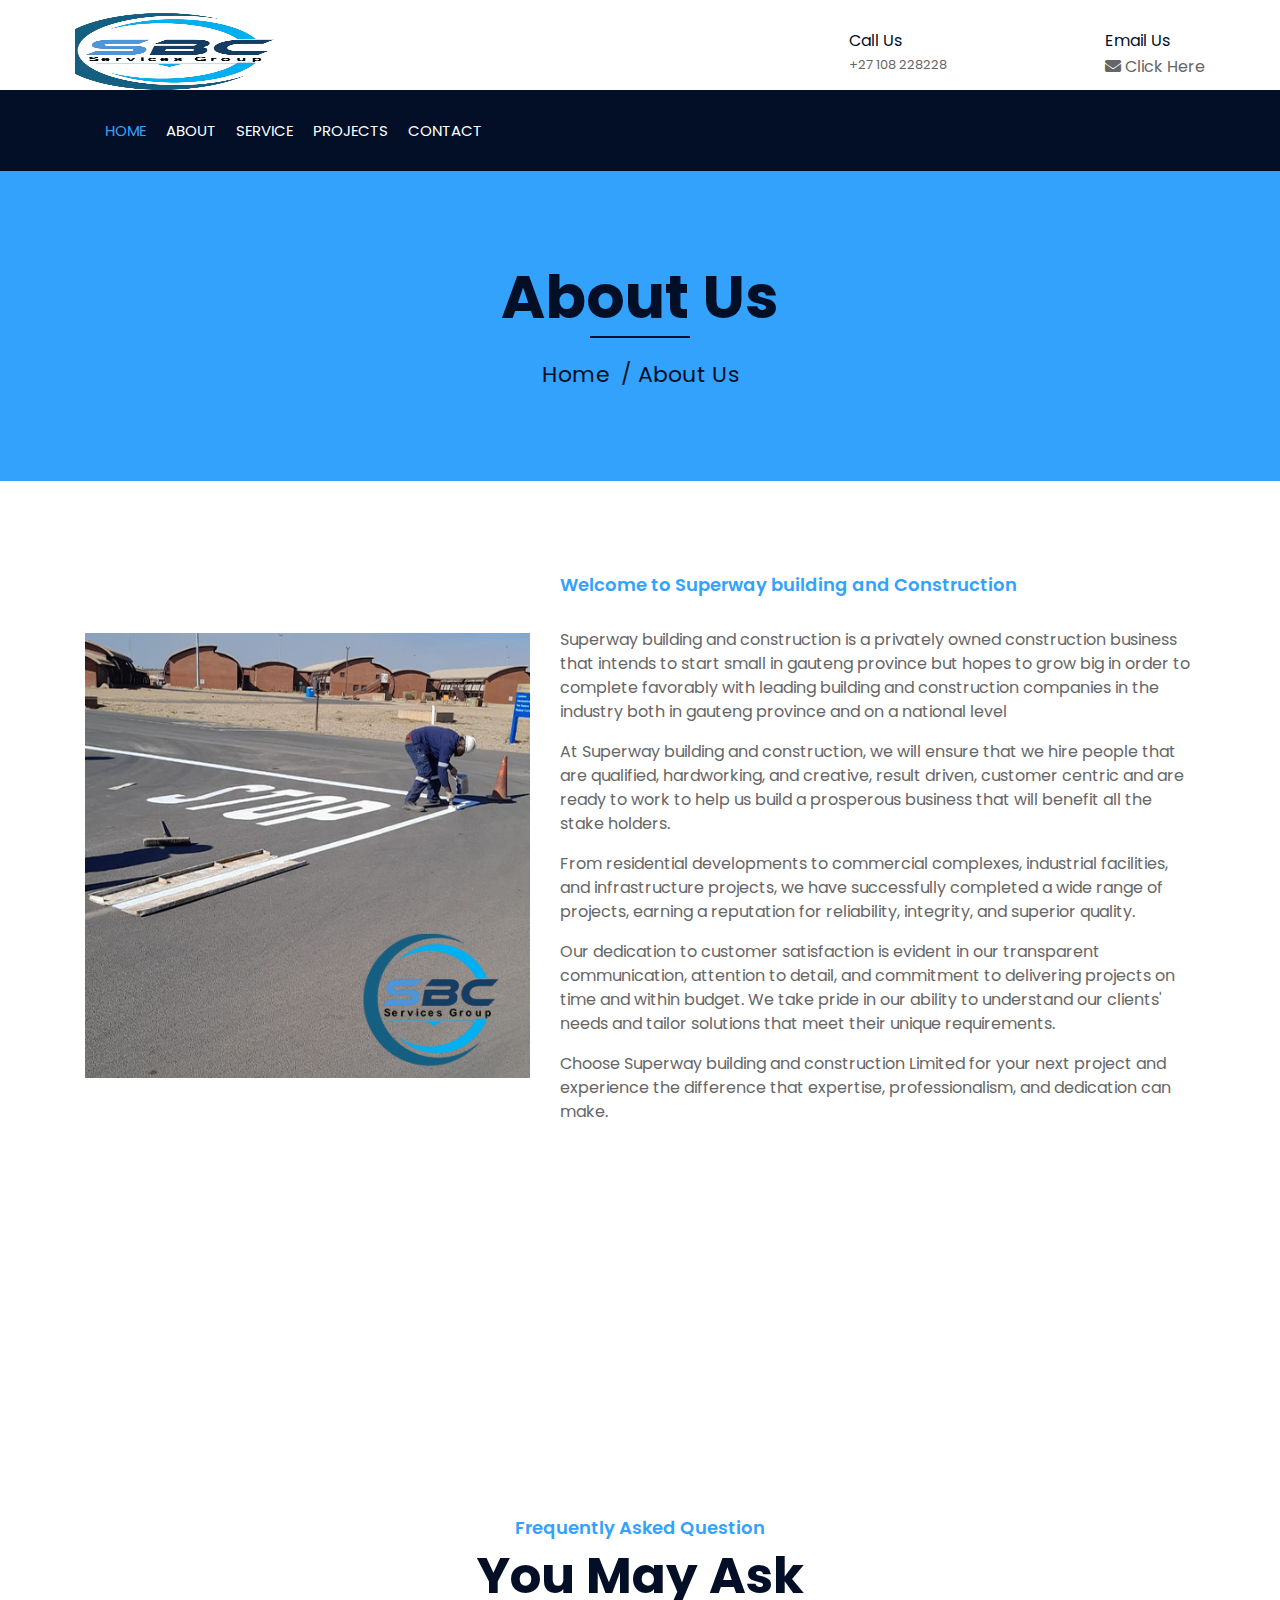
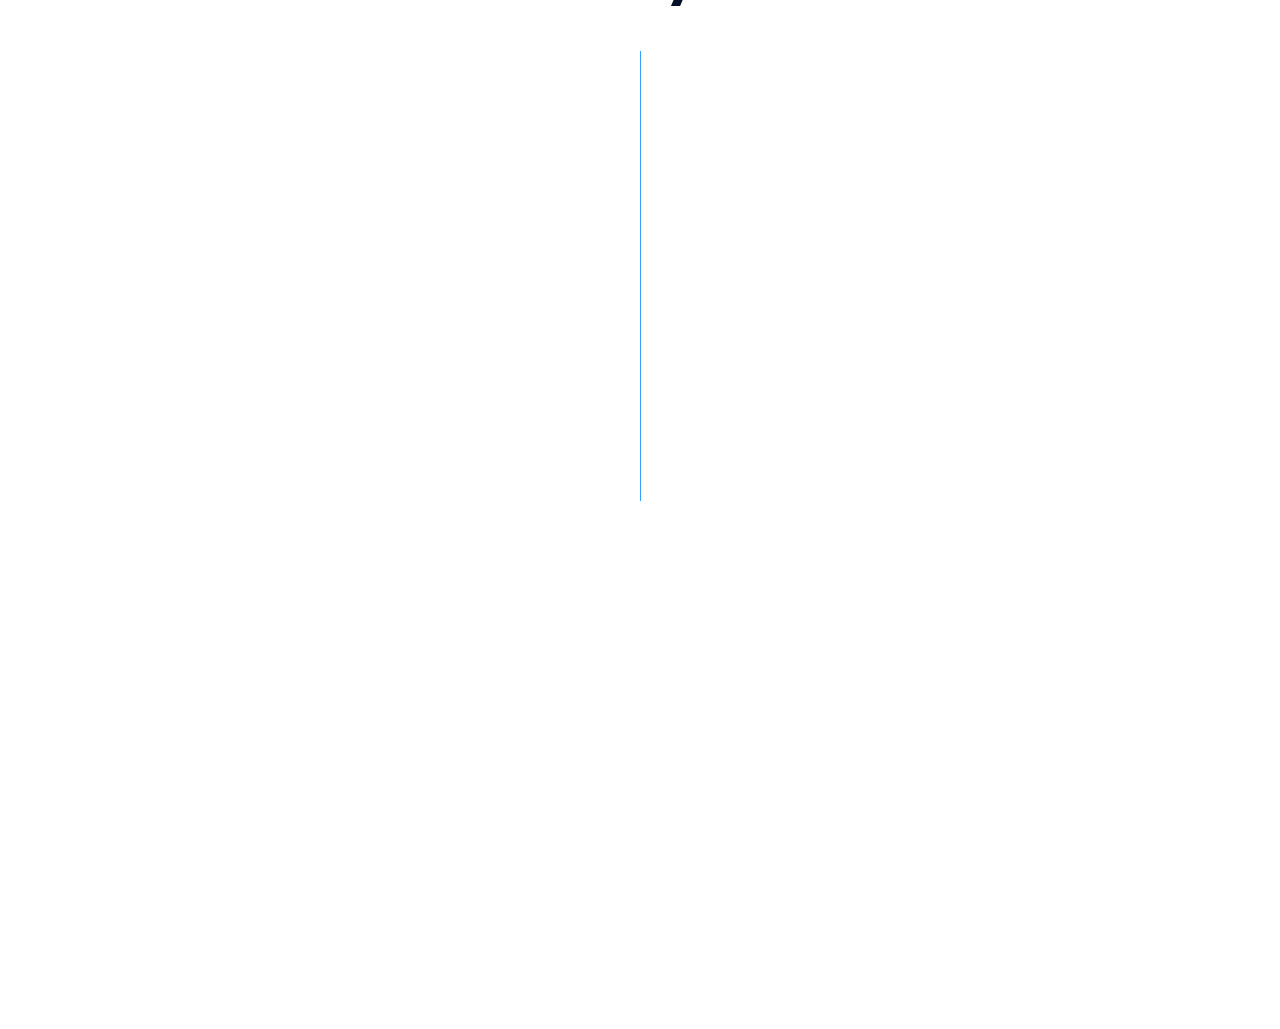
<file: about.html>
<!DOCTYPE html>
<html lang="en">
    <head>
        <meta charset="utf-8">
        <title>SBC Service Group</title>
        <link rel = "icon" href = "img/android-chrome-512x512.png" type = "image/x-icon">

        <!-- Favicon -->
        <link href="img/favicon.ico" rel="icon">

        <!-- Google Font -->
        <link href="https://fonts.googleapis.com/css2?family=Poppins:wght@100;200;300;400;500;600;700;800;900&display=swap" rel="stylesheet">

        <!-- CSS Libraries -->
        <link href="https://stackpath.bootstrapcdn.com/bootstrap/4.4.1/css/bootstrap.min.css" rel="stylesheet">
        <link href="https://cdnjs.cloudflare.com/ajax/libs/font-awesome/5.10.0/css/all.min.css" rel="stylesheet">
        <link href="lib/flaticon/font/flaticon.css" rel="stylesheet"> 
        <link href="lib/animate/animate.min.css" rel="stylesheet">
        <link href="lib/owlcarousel/assets/owl.carousel.min.css" rel="stylesheet">
        <link href="lib/lightbox/css/lightbox.min.css" rel="stylesheet">
        <link href="lib/slick/slick.css" rel="stylesheet">
        <link href="lib/slick/slick-theme.css" rel="stylesheet">
        <link rel="stylesheet" href="https://cdnjs.cloudflare.com/ajax/libs/font-awesome/5.15.4/css/all.min.css">


        <!-- Template Stylesheet -->
        <link href="css/style.css" rel="stylesheet">
    </head>

    <body>
        <div class="wrapper">
            <!-- Top Bar Start -->
            <div class="top-bar">
                <div class="container-fluid">
                    <div class="row align-items-center">
                        <div class="col-lg-4 col-md-12">
                            <div class="logo">
                                <a href="index.html">
                                    <img src="img/logo.png" alt="Logo" style="width: 200px; height: auto; margin: 10px; transform: scale(1.4);" >
                                </a>
                            </div>
                        </div>
                        <div class="col-lg-8 col-md-7 d-none d-lg-block">
                            <div class="row">
                                <div class="col-4">
                                    <div class="top-bar-item">

                                    </div>
                                </div>
                                <div class="col-4">
                                    <div class="top-bar-item">
                                        <div class="top-bar-text">
                                            <h3>Call Us</h3>
                                              <p><a href="tel:+27108228228">+27 108 228228</a></p>
                                        </div>
                                    </div>
                                </div>
                                <div class="col-4">
                                    <div class="top-bar-item">
                       
                                        <div class="top-bar-text">
                                            <h3>Email Us</h3>
                                                <a href="mailto:donaldmaakana88@gmail.com" target="_blank">
                                                <i class="fas fa-envelope"></i> Click Here</a>

                                         </div>
                                    </div>
                                </div>
                            </div>
                        </div>
                    </div>
                </div>
            </div>
            <!-- Top Bar End -->


             <!-- Nav Bar Start -->
             <div class="nav-bar">
                <div class="container-fluid">
                    <nav class="navbar navbar-expand-lg bg-dark navbar-dark">
                        <a href="#" class="navbar-brand">MENU</a>
                        <button type="button" class="navbar-toggler" data-toggle="collapse" data-target="#navbarCollapse">
                            <span class="navbar-toggler-icon"></span>
                        </button>

                        <div class="collapse navbar-collapse justify-content-between" id="navbarCollapse">
                            <div class="navbar-nav mr-auto">
                                <a href="index.html" class="nav-item nav-link active">Home</a>
                                <a href="about.html" class="nav-item nav-link">About</a>
                                <a href="service.html" class="nav-item nav-link">Service</a>
                                <a href="portfolio.html" class="nav-item nav-link">Projects</a>
                                <a href="contact.html" class="nav-item nav-link">Contact</a>
                            </div>
                        </div>
                    </nav>
                </div>
            </div>
            <!-- Nav Bar End -->
            
            
            <!-- Page Header Start -->
            <div class="page-header">
                <div class="container">
                    <div class="row">
                        <div class="col-12">
                            <h2>About Us</h2>
                        </div>
                        <div class="col-12">
                            <a href="">Home</a>
                            <a href="">About Us</a>
                        </div>
                    </div>
                </div>
            </div>
            <!-- Page Header End -->

            <!-- About Start -->
            <div class="about wow fadeInUp" data-wow-delay="0.1s">
                <div class="container">
                    <div class="row align-items-center">
                        <div class="col-lg-5 col-md-6">
                            <div class="about-img">
                                <img src="img/image 5.png" alt="Image">
                            </div>
                        </div>
                        <div class="col-lg-7 col-md-6">
                            <div class="section-header text-left">
                                <p>Welcome to Superway building and Construction</p>

                            </div>
                            <div class="about-text">   
                                <p>Superway building and construction is a privately owned construction business that  intends to start small in gauteng province but hopes to grow big in order to complete favorably with leading building and construction companies in the industry both in gauteng province and on a national level</p>
                      <p>At Superway building and construction, we will ensure that we hire people that are qualified, hardworking, and creative, result driven, customer centric and are ready to work to help us build a prosperous business that will benefit all the stake holders.</p>
                     <p>From residential developments to commercial complexes, industrial facilities, and infrastructure projects, we have successfully completed a wide range of projects, earning a reputation for reliability, integrity, and superior quality.</p>
                      <p>Our dedication to customer satisfaction is evident in our transparent communication, attention to detail, and commitment to delivering projects on time and within budget. We take pride in our ability to understand our clients' needs and tailor solutions that meet their unique requirements.</p>
                             <p>Choose Superway building and construction Limited for your next project and experience the difference that expertise, professionalism, and dedication can make.</p>
  
                            </div>
                        </div>
                    </div>
                </div>
            </div>
            <!-- About End -->
            
            
             <!-- Fact Start -->
             <div class="fact">
                <div class="container-fluid">
                    <div class="row counters">
                        <div class="col-md-6 fact-left wow slideInLeft">
                            <div class="row">
                                <div class="col-6">
                                    <div class="fact-icon">
                                        <i class="flaticon-worker"></i>
                                    </div>
                                    <div class="fact-text">
                                        <h2 data-toggle="counter-up">109</h2>
                                        <p>Expert Workers</p>
                                    </div>
                                </div>
                                <div class="col-6">
                                    <div class="fact-icon">
                                        <i class="flaticon-building"></i>
                                    </div>
                                    <div class="fact-text">
                                        <h2 data-toggle="counter-up">485</h2>
                                        <p>Happy Clients</p>
                                    </div>
                                </div>
                            </div>
                        </div>
                        <div class="col-md-6 fact-right wow slideInRight">
                            <div class="row">
                                <div class="col-6">
                                    <div class="fact-icon">
                                        <i class="flaticon-address"></i>
                                    </div>
                                    <div class="fact-text">
                                        <h2 data-toggle="counter-up">189</h2>
                                        <p>Completed Projects</p>
                                    </div>
                                </div>
                                <div class="col-6">
                                    <div class="fact-icon">
                                        <i class="flaticon-crane"></i>
                                    </div>
                                    <div class="fact-text">
                                        <h2 data-toggle="counter-up">20</h2>
                                        <p>Running Projects</p>
                                    </div>
                                </div>
                            </div>
                        </div>
                    </div>
                </div>
            </div>
            <!-- Fact End -->

            
             <!-- FAQs Start -->
             <div class="faqs">
                <div class="container">
                    <div class="section-header text-center">
                        <p>Frequently Asked Question</p>
                        <h2>You May Ask</h2>
                    </div>
                    <div class="row">
                        <div class="col-md-6">
                            <div id="accordion-1">
                                <div class="card wow fadeInLeft" data-wow-delay="0.1s">
                                    <div class="card-header">
                                        <a class="card-link collapsed" data-toggle="collapse" href="#collapseOne">
                                            What services does Flomatexs Construction Limited offer?
                                        </a>
                                    </div>
                                    <div id="collapseOne" class="collapse" data-parent="#accordion-1">
                                        <div class="card-body">
                                            Flomatexs Construction Limited offers a comprehensive range of construction services including:
                                             Building Construction
                                             House Renovation
                                             Interior Design
                                             Architecture Design
                                             Fixing & Support
                                             Painting
                                        </div>
                                    </div>
                                </div>
                                <div class="card wow fadeInLeft" data-wow-delay="0.2s">
                                    <div class="card-header">
                                        <a class="card-link collapsed" data-toggle="collapse" href="#collapseTwo">
                                            How can I request a quote for my construction project?
                                        </a>
                                    </div>
                                    <div id="collapseTwo" class="collapse" data-parent="#accordion-1">
                                        <div class="card-body">
                                            Look for a "Contact" or "Get a Quote" page/link.
                                        </div>
                                    </div>
                                </div>
                                <div class="card wow fadeInLeft" data-wow-delay="0.3s">
                                    <div class="card-header">
                                        <a class="card-link collapsed" data-toggle="collapse" href="#collapseThree">
                                            Does Flomatexs Construction Limited handle both small and large-scale projects?
                                        </a>
                                    </div>
                                    <div id="collapseThree" class="collapse" data-parent="#accordion-1">
                                        <div class="card-body">
                                            Yes, Flomatexs Construction Limited handles both small and large-scale projects. Whether you need assistance with a small renovation or a large-scale construction project, Flomatexs Construction Limited has the expertise, resources, and capabilities to meet your needs. Their experienced team can tailor their services to accommodate projects of various sizes and complexities, ensuring quality results regardless of the scale.
                                        </div>
                                    </div>
                                </div>
                                <div class="card wow fadeInLeft" data-wow-delay="0.4s">
                                    <div class="card-header">
                                        <a class="card-link collapsed" data-toggle="collapse" href="#collapseFour">
                                            What sets Flomatexs Construction Limited apart from other construction companies?
                                        </a>
                                    </div>
                                    <div id="collapseFour" class="collapse" data-parent="#accordion-1">
                                        <div class="card-body">
                                            Expertise and Experience: With over [number] years of experience in the construction industry, Flomatexs Construction Limited brings a wealth of knowledge and expertise to every project.

                                            Quality Craftsmanship: Flomatexs Construction Limited is committed to delivering superior quality craftsmanship in every aspect of their work, ensuring durable and aesthetically pleasing results.
                                            
                                            Customer Satisfaction: The company prioritizes customer satisfaction and strives to exceed client expectations through transparent communication, attention to detail, and personalized service.  
                                        </div>
                                    </div>
                                </div>
                                <div class="card wow fadeInLeft" data-wow-delay="0.5s">
                                    <div class="card-header">
                                        <a class="card-link collapsed" data-toggle="collapse" href="#collapseFive">
                                            Is Flomatexs Construction Limited licensed and insured?
                                        </a>
                                    </div>
                                    <div id="collapseFive" class="collapse" data-parent="#accordion-1">
                                        <div class="card-body">
                                            Yes, Flomatexs Construction Limited is licensed and insured. As a reputable construction company, they adhere to all legal and regulatory requirements in the jurisdictions where they operate. Their licensing ensures that they have met the necessary qualifications and standards to carry out construction work, while their insurance provides protection for both the company and its clients in the event of accidents, damages, or liabilities during the course of a project. This licensing and insurance give clients peace of mind knowing that they are working with a professional and reputable construction company.
                                        </div>
                                    </div>
                                </div>
                            </div>
                        </div>
                        <div class="col-md-6">
                            <div id="accordion-2">
                                <div class="card wow fadeInRight" data-wow-delay="0.1s">
                                    <div class="card-header">
                                        <a class="card-link collapsed" data-toggle="collapse" href="#collapseSix">
                                            How long does a typical construction project take to complete?
                                        </a>
                                    </div>
                                    <div id="collapseSix" class="collapse" data-parent="#accordion-2">
                                        <div class="card-body">
                                            The duration of a typical construction project can vary significantly depending on various factors, including the size, complexity, scope, and specific requirements of the project. Additionally, external factors such as weather conditions, material availability, and regulatory approvals can also impact the timeline.

That being said, a small-scale construction project such as a house renovation or interior remodeling may take anywhere from a few weeks to a few months to complete. On the other hand, large-scale projects such as building construction or infrastructure development can take several months to several years to finish, depending on the scale and complexity of the project.
                                        </div>
                                    </div>
                                </div>
                                <div class="card wow fadeInRight" data-wow-delay="0.2s">
                                    <div class="card-header">
                                        <a class="card-link collapsed" data-toggle="collapse" href="#collapseSeven">
                                            Does Flomatexs Construction Limited provide warranty or guarantee on its work?
                                        </a>
                                    </div>
                                    <div id="collapseSeven" class="collapse" data-parent="#accordion-2">
                                        <div class="card-body">
                                          
Yes, Flomatexs Construction Limited typically provides a warranty or guarantee on its work to ensure customer satisfaction and confidence in the quality of their services. The specifics of the warranty or guarantee may vary depending on the type of project and the terms agreed upon between the company and the client.  
                                        </div>
                                    </div>
                                </div>
                                <div class="card wow fadeInRight" data-wow-delay="0.3s">
                                    <div class="card-header">
                                        <a class="card-link collapsed" data-toggle="collapse" href="#collapseEight">
                                            Does Flomatexs Construction Limited provide warranty ?
                                        </a>
                                    </div>
                                    <div id="collapseEight" class="collapse" data-parent="#accordion-2">
                                        <div class="card-body">
                                            Yes, Flomatexs Construction Limited typically provides warranties on its work to ensure customer satisfaction and quality assurance. The specific details of the warranty, including duration and coverage, may vary depending on the type of project and the terms agreed upon between the company and the client.
                                        </div>
                                    </div>
                            </div>
                                <div class="card wow fadeInRight" data-wow-delay="0.5s">
                                    <div class="card-header">
                                        <a class="card-link collapsed" data-toggle="collapse" href="#collapseTen">
                                            What does Flomatexs Construction Limited  projects cost  ?
                                        </a>
                                    </div>
                                    <div id="collapseTen" class="collapse" data-parent="#accordion-2">
                                        <div class="card-body">
                                            The cost of projects undertaken by Flomatexs Construction Limited can vary widely depending on several factors, including the type of project, its size and complexity, materials used, labor costs, location, and any additional services required. Each project is unique, and therefore, the cost is determined based on the specific requirements and scope of work agreed upon between the company and the client. 
                                        </div>
                                    </div>
                                </div>
                            </div>
                        </div>
                    </div>
                </div>
            </div>
            <!-- FAQs End -->

        
            <!-- Footer Start -->
            <div class="footer wow fadeIn" data-wow-delay="0.3s">
                <div class="container">
                    <div class="row">
                        <div class="col-md-6 col-lg-3">
                            <div class="footer-contact">
                                <h2>Office Contact</h2>
                                <p><i class="fa fa-map-marker-alt"></i>44 hoof rd, Clayville, Olifantsfontein, 1666</p>
                                <p><i class="fa fa-phone-alt"></i>+27 108 228228</p>
                                <p><i class="fa fa-envelope"></i>donaldmaakana88@gmail.com</p>
                            </div>
                        </div>
                        <div class="col-md-6 col-lg-3">
                            <div class="footer-link">
                                <h2>Services Areas</h2>
                                <a href="">Building Construction</a>
                                <a href="">House Renovation</a>
                                <a href="">Architecture Design</a>
                                <a href="">Interior Design</a>
                                <a href="">Painting</a>
                            </div>
                        </div>
                        <div class="col-md-6 col-lg-3">
                            <div class="footer-link">
                                <h2>Useful Pages</h2>
                                <a href="">About Us</a>
                                <a href="">Contact Us</a>
                                <a href="">Our Team</a>
                                <a href="">Projects</a>
                            </div>
                        </div>
                    </div>
                </div>
            
                <div class="container copyright">
                    <div class="row">
                        <div class="col-md-6">
                            <p>&copy; <a href="">Superway building and construction</a>, All Right Reserved.</p>
                        </div>
						
						
                        <div class="col-md-6">
                            <p>Designed By <a href="http://dennisnziokidnx.com/">Tony Dev</a></p>
                        </div>
                    </div>
                </div>
            </div>
            <!-- Footer End -->

            <a href="#" class="back-to-top"><i class="fa fa-chevron-up"></i></a>
        </div>

        <!-- JavaScript Libraries -->
        <script src="https://code.jquery.com/jquery-3.4.1.min.js"></script>
        <script src="https://stackpath.bootstrapcdn.com/bootstrap/4.4.1/js/bootstrap.bundle.min.js"></script>
        <script src="lib/easing/easing.min.js"></script>
        <script src="lib/wow/wow.min.js"></script>
        <script src="lib/owlcarousel/owl.carousel.min.js"></script>
        <script src="lib/isotope/isotope.pkgd.min.js"></script>
        <script src="lib/lightbox/js/lightbox.min.js"></script>
        <script src="lib/waypoints/waypoints.min.js"></script>
        <script src="lib/counterup/counterup.min.js"></script>
        <script src="lib/slick/slick.min.js"></script>

        <!-- Template Javascript -->
        <script src="js/main.js"></script>
    </body>
</html>
</file>
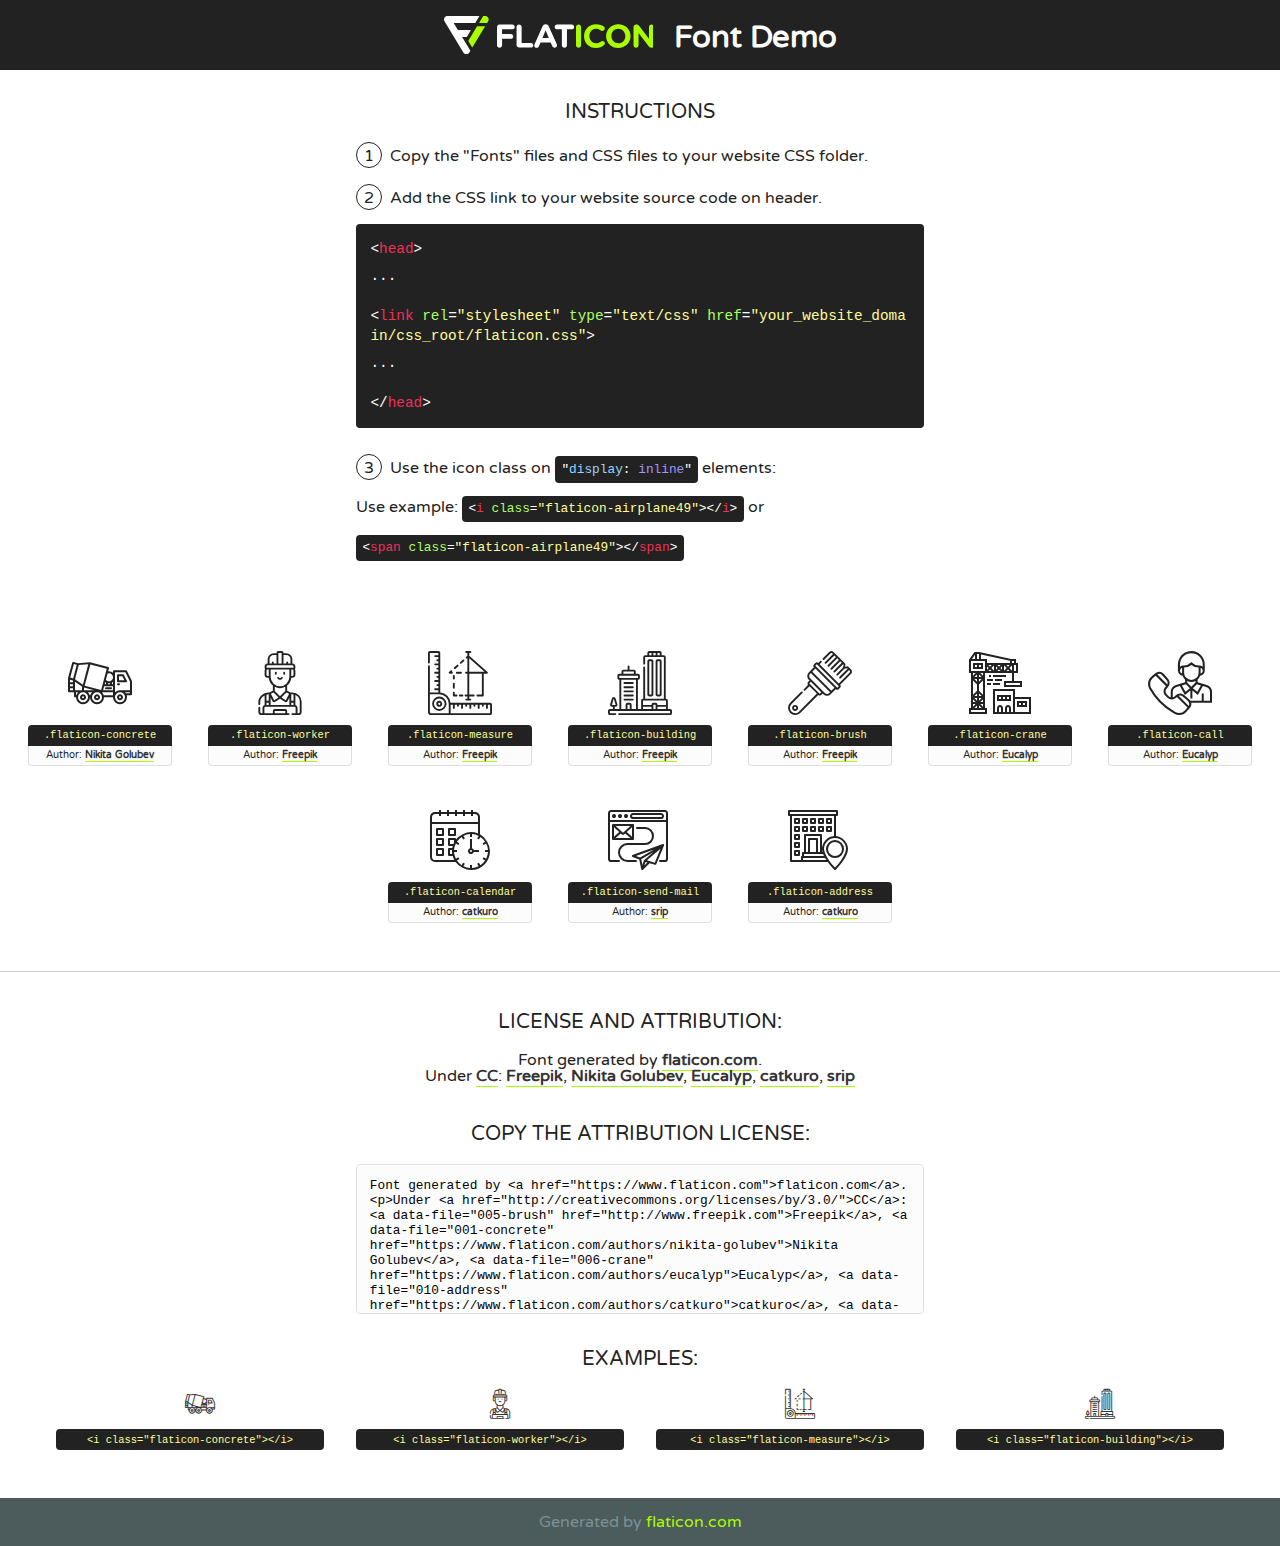
<file: lib/flaticon/font/flaticon.html>
<!DOCTYPE html>
<!--
  Flaticon icon font: Flaticon
  Creation date: 23/08/2020 07:24
-->
<html>
<!DOCTYPE html>
<html>

<head>
    <title>Flaticon WebFont</title>
    <link href="http://fonts.googleapis.com/css?family=Varela+Round" rel="stylesheet" type="text/css" />
    <link rel="stylesheet" type="text/css" href="flaticon.css">
    <meta charset="UTF-8">
    <style>
    html, body, div, span, applet, object, iframe,
    h1, h2, h3, h4, h5, h6, p, blockquote, pre,
    a, abbr, acronym, address, big, cite, code,
    del, dfn, em, img, ins, kbd, q, s, samp,
    small, strike, strong, sub, sup, tt, var,
    b, u, i, center,
    dl, dt, dd, ol, ul, li,
    fieldset, form, label, legend,
    table, caption, tbody, tfoot, thead, tr, th, td,
    article, aside, canvas, details, embed, 
    figure, figcaption, footer, header, hgroup, 
    menu, nav, output, ruby, section, summary,
    time, mark, audio, video {
        margin: 0;
        padding: 0;
        border: 0;
        font-size: 100%;
        font: inherit;
        vertical-align: baseline;
    }
    /* HTML5 display-role reset for older browsers */
    article, aside, details, figcaption, figure, 
    footer, header, hgroup, menu, nav, section {
        display: block;
    }
    body {
        line-height: 1;
    }
    ol, ul {
        list-style: none;
    }
    blockquote, q {
        quotes: none;
    }
    blockquote:before, blockquote:after,
    q:before, q:after {
        content: '';
        content: none;
    }
    table {
        border-collapse: collapse;
        border-spacing: 0;
    }
    body {
        font-family: 'Varela Round', Helvetica, Arial, sans-serif;
        font-size: 16px;
        color: #222;
    }
    a {
        color: #333;
        border-bottom: 1px solid #a9fd00;
        font-weight: bold;
        text-decoration: none;
    }
    * {
        -moz-box-sizing: border-box;
        -webkit-box-sizing: border-box;
        box-sizing: border-box;
        margin: 0;
        padding: 0;
    }
    [class^="flaticon-"]:before, [class*=" flaticon-"]:before, [class^="flaticon-"]:after, [class*=" flaticon-"]:after {
        font-family: Flaticon;
        font-size: 30px;
        font-style: normal;
        margin-left: 20px;
        color: #333;
    }
    .wrapper {
        max-width: 600px;
        margin: auto;
        padding: 0 1em;
    }
    .title {
        font-size: 1.25em;
        text-align: center;
        margin-bottom: 1em;
        text-transform: uppercase;
    }
    header {
        text-align: center;
        background-color: #222;
        color: #fff;
        padding: 1em;
    }
    header .logo {
        width: 210px;
        height: 38px;
        display: inline-block;
        vertical-align: middle;
        margin-right: 1em;
        border: none;
    }
    header strong {
        font-size: 1.95em;
        font-weight: bold;
        vertical-align: middle;
        margin-top: 5px;
        display: inline-block;
    }
    .demo {
        margin: 2em auto;
        line-height: 1.25em;
    }
    .demo ul li {
        margin-bottom: 1em;
    }
    .demo ul li .num {
        color: #222;
        border-radius: 20px;
        display: inline-block;
        width: 26px;
        padding: 3px;
        height: 26px;
        text-align: center;
        margin-right: 0.5em;
        border: 1px solid #222;
    }
    .demo ul li code {
        background-color: #222;
        border-radius: 4px;
        padding: 0.25em 0.5em;
        display: inline-block;
        color: #fff;
        font-family: Consolas,Monaco,Lucida Console,Liberation Mono,DejaVu Sans Mono,Bitstream Vera Sans Mono,Courier New, monospace;
        font-weight: lighter;
        margin-top: 1em;
        font-size: 0.8em;
        word-break: break-all;
    }
    .demo ul li code.big {
        padding: 1em;
        font-size: 0.9em;
    }
    .demo ul li code .red {
        color: #EF3159;
    }
    .demo ul li code .green {
        color: #ACFF65;
    }
    .demo ul li code .yellow {
        color: #FFFF99;
    }
    .demo ul li code .blue {
        color: #99D3FF;
    }
    .demo ul li code .purple {
        color: #A295FF;
    }
    .demo ul li code .dots {
        margin-top: 0.5em;
        display: block;
    }
    #glyphs {
        border-bottom: 1px solid #ccc;
        padding: 2em 0;
        text-align: center;
    }
    .glyph {
        display: inline-block;
        width: 9em;
        margin: 1em;
        text-align: center;
        vertical-align: top;
        background: #FFF;
    }
    .glyph .glyph-icon {
        padding: 10px;
        display: block;
        font-family:"Flaticon";
        font-size: 64px;
        line-height: 1;
    }
    .glyph .glyph-icon:before {
        font-size: 64px;
        color: #222;
        margin-left: 0;
    }
    .class-name {
        font-size: 0.65em;
        background-color: #222;
        color: #fff;
        border-radius: 4px 4px 0 0;
        padding: 0.5em;
        color: #FFFF99;
        font-family: Consolas,Monaco,Lucida Console,Liberation Mono,DejaVu Sans Mono,Bitstream Vera Sans Mono,Courier New, monospace;
    }
    .author-name {
        font-size: 0.6em;
        background-color: #fcfcfd;
        border: 1px solid #DEDEE4;
        border-top: 0;
        border-radius: 0 0 4px 4px;
        padding: 0.5em;
    }
    .class-name:last-child {
        font-size: 10px;
        color:#888;
    }
    .class-name:last-child a {
        font-size: 10px;
        color:#555;
    }
    .class-name:last-child a:hover {
        color:#a9fd00;
    }
    .glyph > input {
        display: block;
        width: 100px;
        margin: 5px auto;
        text-align: center;
        font-size: 12px;
        cursor: text;
    }
    .glyph > input.icon-input {
        font-family:"Flaticon";
        font-size: 16px;
        margin-bottom: 10px;
    }
    .attribution .title {
        margin-top: 2em;
    }
    .attribution textarea {
        background-color: #fcfcfd;
        padding: 1em;
        border: none;
        box-shadow: none;
        border: 1px solid #DEDEE4;
        border-radius: 4px;
        resize: none;
        width: 100%;
        height: 150px;
        font-size: 0.8em;
        font-family: Consolas,Monaco,Lucida Console,Liberation Mono,DejaVu Sans Mono,Bitstream Vera Sans Mono,Courier New, monospace;
        -webkit-appearance: none;
    }
    .iconsuse {
        margin: 2em auto;
        text-align: center;
        max-width: 1200px;
    }
    .iconsuse:after {
        content: '';
        display: table;
        clear: both;
    }
    .iconsuse .image {
        float: left;
        width: 25%;
        padding: 0 1em;
    }
    .iconsuse .image p {
        margin-bottom: 1em;
    }
    .iconsuse .image span {
        display: block;
        font-size: 0.65em;
        background-color: #222;
        color: #fff;
        border-radius: 4px;
        padding: 0.5em;
        color: #FFFF99;
        margin-top: 1em;
        font-family: Consolas,Monaco,Lucida Console,Liberation Mono,DejaVu Sans Mono,Bitstream Vera Sans Mono,Courier New, monospace;
    }
    #footer {
        text-align: center;
        background-color: #4C5B5C;
        color: #7c9192;
        padding: 1em;
    }
    #footer a {
        border: none;
        color: #a9fd00;
        font-weight: normal;
    }
    @media (max-width: 960px) {
        .iconsuse .image {
            width: 50%;
        }
    }
    @media (max-width: 560px) {
        .iconsuse .image {
            width: 100%;
        }
    }
    </style>
</head>

<body class="characters-off">

    <header>
        <a href="https://www.flaticon.com" target="_blank" class="logo">
            <svg version="1.1" xmlns="http://www.w3.org/2000/svg" xmlns:xlink="http://www.w3.org/1999/xlink" xmlns:a="http://ns.adobe.com/AdobeSVGViewerExtensions/3.0/" viewBox="0 0 560.875 102.036" enable-background="new 0 0 560.875 102.036" xml:space="preserve">
                <defs>
                </defs>
                <g>
                    <g class="letters">
                        <path fill="#ffffff" d="M141.596,29.675c0-3.777,2.985-6.767,6.764-6.767h34.438c3.426,0,6.15,2.728,6.15,6.15
                        c0,3.43-2.724,6.149-6.15,6.149h-27.674v13.091h23.719c3.429,0,6.151,2.724,6.151,6.15c0,3.43-2.723,6.149-6.151,6.149h-23.719
                        v17.574c0,3.773-2.986,6.761-6.764,6.761c-3.779,0-6.764-2.989-6.764-6.761V29.675z"></path>
                        <path fill="#ffffff" d="M193.844,29.149c0-3.781,2.985-6.767,6.764-6.767c3.776,0,6.763,2.985,6.763,6.767v42.957h25.039
                        c3.426,0,6.149,2.726,6.149,6.153c0,3.425-2.723,6.15-6.149,6.15h-31.802c-3.779,0-6.764-2.986-6.764-6.768V29.149z"></path>
                        <path fill="#ffffff" d="M241.891,75.71l21.438-48.407c1.492-3.341,4.215-5.357,7.906-5.357h0.792
                        c3.686,0,6.323,2.017,7.815,5.357l21.439,48.407c0.436,0.967,0.701,1.845,0.701,2.723c0,3.602-2.809,6.501-6.414,6.501
                        c-3.161,0-5.269-1.845-6.499-4.655l-4.132-9.661h-27.059l-4.301,10.102c-1.144,2.631-3.426,4.214-6.237,4.214
                        c-3.517,0-6.24-2.81-6.24-6.325C241.1,77.64,241.451,76.677,241.891,75.71z M279.932,58.666l-8.521-20.297l-8.526,20.297H279.932
                        z"></path>
                        <path fill="#ffffff" d="M314.864,35.387H301.86c-3.429,0-6.239-2.813-6.239-6.238c0-3.429,2.811-6.24,6.239-6.24h39.533
                        c3.426,0,6.237,2.811,6.237,6.24c0,3.425-2.811,6.238-6.237,6.238h-13.001v42.785c0,3.773-2.99,6.761-6.764,6.761
                        c-3.779,0-6.764-2.989-6.764-6.761V35.387z"></path>
                        <path fill="#A9FD00" d="M352.615,29.149c0-3.781,2.985-6.767,6.767-6.767c3.774,0,6.761,2.985,6.761,6.767v49.024
                        c0,3.773-2.987,6.761-6.761,6.761c-3.781,0-6.767-2.989-6.767-6.761V29.149z"></path>
                        <path fill="#A9FD00" d="M374.132,53.836v-0.179c0-17.481,13.178-31.801,32.065-31.801c9.22,0,15.459,2.458,20.557,6.238
                        c1.402,1.054,2.637,2.985,2.637,5.357c0,3.692-2.985,6.59-6.681,6.59c-1.845,0-3.071-0.702-4.044-1.319
                        c-3.776-2.813-7.729-4.393-12.562-4.393c-10.364,0-17.831,8.611-17.831,19.154v0.173c0,10.542,7.291,19.329,17.831,19.329
                        c5.715,0,9.492-1.756,13.359-4.834c1.049-0.874,2.458-1.491,4.039-1.491c3.429,0,6.325,2.813,6.325,6.236
                        c0,2.106-1.056,3.78-2.282,4.834c-5.539,4.834-12.036,7.733-21.878,7.733C387.572,85.464,374.132,71.493,374.132,53.836z"></path>
                        <path fill="#A9FD00" d="M433.009,53.836v-0.179c0-17.481,13.79-31.801,32.766-31.801c18.981,0,32.592,14.143,32.592,31.628v0.173
                        c0,17.483-13.785,31.807-32.769,31.807C446.625,85.464,433.009,71.32,433.009,53.836z M484.224,53.836v-0.179
                        c0-10.539-7.725-19.326-18.626-19.326c-10.893,0-18.449,8.611-18.449,19.154v0.173c0,10.542,7.73,19.329,18.626,19.329
                        C476.676,72.986,484.224,64.378,484.224,53.836z"></path>
                        <path fill="#A9FD00" d="M506.233,29.321c0-3.774,2.99-6.763,6.767-6.763h1.401c3.252,0,5.183,1.583,7.029,3.953l26.093,34.265
                        V29.059c0-3.692,2.99-6.677,6.681-6.677c3.683,0,6.671,2.985,6.671,6.677v48.934c0,3.78-2.987,6.765-6.764,6.765h-0.436
                        c-3.257,0-5.188-1.581-7.034-3.953l-27.056-35.492v32.944c0,3.687-2.985,6.676-6.678,6.676c-3.683,0-6.673-2.989-6.673-6.676
                        V29.321z"></path>
                    </g>
                    <g class="insignia">
                        <path fill="#ffffff" d="M48.372,56.137h12.517l11.156-18.537H37.186L25.688,18.539h57.825L94.668,0H9.271
                        C5.925,0,2.842,1.801,1.198,4.716c-1.644,2.907-1.593,6.482,0.134,9.343l50.38,83.501c1.678,2.781,4.689,4.476,7.938,4.476
                        c3.246,0,6.257-1.695,7.935-4.476l2.898-4.804L48.372,56.137z"></path>
                        <g class="i">
                            <path fill="#A9FD00" d="M93.575,18.539h0.031v0.004l21.652,0.004l2.705-4.488c1.727-2.861,1.778-6.436,0.133-9.343
                            C116.454,1.801,113.371,0,110.026,0h-5.294L93.575,18.539z"></path>
                            <polygon fill="#A9FD00" points="88.291,27.356 64.725,66.486 75.519,84.404 109.942,27.356"></polygon>
                        </g>
                    </g>
                </g>
            </svg>
        </a>
        <strong>Font Demo</strong>
    </header>


    <section class="demo wrapper">

        <p class="title">Instructions</p>

        <ul>
            <li>
                <span class="num">1</span>Copy the "Fonts" files and CSS files to your website CSS folder.
            </li>
            <li>
                <span class="num">2</span>Add the CSS link to your website source code on header.
                <code class="big">
                    &lt;<span class="red">head</span>&gt;
                    <br/><span class="dots">...</span>
                    <br/>&lt;<span class="red">link</span> <span class="green">rel</span>=<span class="yellow">"stylesheet"</span> <span class="green">type</span>=<span class="yellow">"text/css"</span> <span class="green">href</span>=<span class="yellow">"your_website_domain/css_root/flaticon.css"</span>&gt;
                    <br/><span class="dots">...</span>
                    <br/>&lt;/<span class="red">head</span>&gt;
                </code>
            </li>

            <li>
                <p>
                    <span class="num">3</span>Use the icon class on <code>"<span class="blue">display</span>:<span class="purple"> inline</span>"</code> elements:
                    <br />
                    Use example: <code>&lt;<span class="red">i</span> <span class="green">class</span>=<span class="yellow">&quot;flaticon-airplane49&quot;</span>&gt;&lt;/<span class="red">i</span>&gt;</code> or <code>&lt;<span class="red">span</span> <span class="green">class</span>=<span class="yellow">&quot;flaticon-airplane49&quot;</span>&gt;&lt;/<span class="red">span</span>&gt;</code>
            </li>
        </ul>

    </section>




   <section id="glyphs">          
    
      
        <div class="glyph"><div class="glyph-icon flaticon-concrete"></div>
            <div class="class-name">.flaticon-concrete</div>
            <div class="author-name">Author: <a data-file="001-concrete" href="https://www.flaticon.com/authors/nikita-golubev">Nikita Golubev</a> </div> 
        </div>        
        
        <div class="glyph"><div class="glyph-icon flaticon-worker"></div>
            <div class="class-name">.flaticon-worker</div>
            <div class="author-name">Author: <a data-file="002-worker" href="http://www.freepik.com">Freepik</a> </div> 
        </div>        
        
        <div class="glyph"><div class="glyph-icon flaticon-measure"></div>
            <div class="class-name">.flaticon-measure</div>
            <div class="author-name">Author: <a data-file="003-measure" href="http://www.freepik.com">Freepik</a> </div> 
        </div>        
        
        <div class="glyph"><div class="glyph-icon flaticon-building"></div>
            <div class="class-name">.flaticon-building</div>
            <div class="author-name">Author: <a data-file="004-building" href="http://www.freepik.com">Freepik</a> </div> 
        </div>        
        
        <div class="glyph"><div class="glyph-icon flaticon-brush"></div>
            <div class="class-name">.flaticon-brush</div>
            <div class="author-name">Author: <a data-file="005-brush" href="http://www.freepik.com">Freepik</a> </div> 
        </div>        
        
        <div class="glyph"><div class="glyph-icon flaticon-crane"></div>
            <div class="class-name">.flaticon-crane</div>
            <div class="author-name">Author: <a data-file="006-crane" href="https://www.flaticon.com/authors/eucalyp">Eucalyp</a> </div> 
        </div>        
        
        <div class="glyph"><div class="glyph-icon flaticon-call"></div>
            <div class="class-name">.flaticon-call</div>
            <div class="author-name">Author: <a data-file="007-call" href="https://www.flaticon.com/authors/eucalyp">Eucalyp</a> </div> 
        </div>        
        
        <div class="glyph"><div class="glyph-icon flaticon-calendar"></div>
            <div class="class-name">.flaticon-calendar</div>
            <div class="author-name">Author: <a data-file="008-calendar" href="https://www.flaticon.com/authors/catkuro">catkuro</a> </div> 
        </div>        
        
        <div class="glyph"><div class="glyph-icon flaticon-send-mail"></div>
            <div class="class-name">.flaticon-send-mail</div>
            <div class="author-name">Author: <a data-file="009-send-mail" href="https://www.flaticon.com/authors/srip">srip</a> </div> 
        </div>        
        
        <div class="glyph"><div class="glyph-icon flaticon-address"></div>
            <div class="class-name">.flaticon-address</div>
            <div class="author-name">Author: <a data-file="010-address" href="https://www.flaticon.com/authors/catkuro">catkuro</a> </div> 
        </div>        
        

    </section>



    <section class="attribution wrapper"   style="text-align:center;">

      <div class="title">License and attribution:</div><div class="attrDiv">Font generated by <a href="https://www.flaticon.com">flaticon.com</a>. <div><p>Under <a href="http://creativecommons.org/licenses/by/3.0/">CC</a>: <a data-file="005-brush" href="http://www.freepik.com">Freepik</a>, <a data-file="001-concrete" href="https://www.flaticon.com/authors/nikita-golubev">Nikita Golubev</a>, <a data-file="006-crane" href="https://www.flaticon.com/authors/eucalyp">Eucalyp</a>, <a data-file="010-address" href="https://www.flaticon.com/authors/catkuro">catkuro</a>, <a data-file="009-send-mail" href="https://www.flaticon.com/authors/srip">srip</a></p>  </div>
      </div>
      <div class="title">Copy the Attribution License:</div>

    <textarea onclick="this.focus();this.select();">Font generated by &lt;a href=&quot;https://www.flaticon.com&quot;&gt;flaticon.com&lt;/a&gt;. <p>Under <a href="http://creativecommons.org/licenses/by/3.0/">CC</a>: <a data-file="005-brush" href="http://www.freepik.com">Freepik</a>, <a data-file="001-concrete" href="https://www.flaticon.com/authors/nikita-golubev">Nikita Golubev</a>, <a data-file="006-crane" href="https://www.flaticon.com/authors/eucalyp">Eucalyp</a>, <a data-file="010-address" href="https://www.flaticon.com/authors/catkuro">catkuro</a>, <a data-file="009-send-mail" href="https://www.flaticon.com/authors/srip">srip</a></p>  
     </textarea>

    </section>

    <section class="iconsuse">

          <div class="title">Examples:</div>            
             
            <div class="image">
                <p>
                    <i class="glyph-icon flaticon-concrete"></i> 
                    <span>&lt;i class=&quot;flaticon-concrete&quot;&gt;&lt;/i&gt;</span>
                </p>
            </div>
            
            <div class="image">
                <p>
                    <i class="glyph-icon flaticon-worker"></i> 
                    <span>&lt;i class=&quot;flaticon-worker&quot;&gt;&lt;/i&gt;</span>
                </p>
            </div>
            
            <div class="image">
                <p>
                    <i class="glyph-icon flaticon-measure"></i> 
                    <span>&lt;i class=&quot;flaticon-measure&quot;&gt;&lt;/i&gt;</span>
                </p>
            </div>
            
            <div class="image">
                <p>
                    <i class="glyph-icon flaticon-building"></i> 
                    <span>&lt;i class=&quot;flaticon-building&quot;&gt;&lt;/i&gt;</span>
                </p>
            </div>
                       
        </div>
                            
    </section>

<div id="footer">
    <div>Generated by <a href="https://www.flaticon.com">flaticon.com</a>
    </div>
</div>



</body>
</html>
</file>
<file: lib/flaticon/font/flaticon.css>
/*
  	Flaticon icon font: Flaticon
  	Creation date: 23/08/2020 07:24
  	*/

@font-face {
  font-family: "Flaticon";
  src: url("./Flaticon.eot");
  src: url("./Flaticon.eot?#iefix") format("embedded-opentype"),
       url("./Flaticon.woff2") format("woff2"),
       url("./Flaticon.woff") format("woff"),
       url("./Flaticon.ttf") format("truetype"),
       url("./Flaticon.svg#Flaticon") format("svg");
  font-weight: normal;
  font-style: normal;
}

@media screen and (-webkit-min-device-pixel-ratio:0) {
  @font-face {
    font-family: "Flaticon";
    src: url("./Flaticon.svg#Flaticon") format("svg");
  }
}

[class^="flaticon-"]:before, [class*=" flaticon-"]:before,
[class^="flaticon-"]:after, [class*=" flaticon-"]:after {   
  font-family: Flaticon;
        font-size: 20px;
font-style: normal;
margin-left: 20px;
}

.flaticon-concrete:before { content: "\f100"; }
.flaticon-worker:before { content: "\f101"; }
.flaticon-measure:before { content: "\f102"; }
.flaticon-building:before { content: "\f103"; }
.flaticon-brush:before { content: "\f104"; }
.flaticon-crane:before { content: "\f105"; }
.flaticon-call:before { content: "\f106"; }
.flaticon-calendar:before { content: "\f107"; }
.flaticon-send-mail:before { content: "\f108"; }
.flaticon-address:before { content: "\f109"; }
</file>
<file: css/style.css>
/*******************************/
/********* General CSS *********/
/*******************************/
body {
    color: #666666;
    background: #dddddd;
    font-family: 'Poppins', sans-serif;
    font-weight: 400;
}

h1,
h2, 
h3, 
h4,
h5, 
h6 {
    color: #030f27;
}

a {
    color: #666666;
    transition: .3s;
}

#map {
    height: 400px;  /* Adjust the height as necessary */
    width: 100%;    /* Full width of the container */
  }

a:hover,
a:active,
a:focus {
    color: #33a2fd;
    outline: none;
    text-decoration: none;
}

.btn:focus {
    box-shadow: none;
}

.wrapper {
    position: relative;
    width: 100%;
    max-width: 100%;
    margin: 0 auto;
    background: #ffffff;
}

.back-to-top {
    position: fixed;
    display: none;
    background: #33a2fd;
    color: #121518;
    width: 44px;
    height: 44px;
    text-align: center;
    line-height: 1;
    font-size: 22px;
    right: 15px;
    bottom: 15px;
    transition: background 0.5s;
    z-index: 9;
}

.back-to-top:hover {
    color: #33a2fd;
    background: #121518;
}

.back-to-top i {
    padding-top: 10px;
}

.btn {
    transition: .3s;
}


/**********************************/
/********** Top Bar CSS ***********/
/**********************************/
.top-bar {
    position: relative;
    height: 90px;
    background: #ffffff;
}

.top-bar .logo {
    padding: 15px 0;
    text-align: left;
    overflow: hidden;
}

.top-bar .logo h1 {
    margin: 0;
    color: #030f27;
    font-size: 60px;
    line-height: 60px;
    font-weight: 700;
}

.top-bar .logo img {
    max-width: 100%;
    max-height: 60px;
}

.top-bar .top-bar-item {
    display: flex;
    align-items: center;
    justify-content: flex-end;
}

.top-bar .top-bar-icon {
    width: 40px;
    display: flex;
    align-items: center;
    justify-content: center;
}

.top-bar .top-bar-icon [class^="flaticon-"]::before {
    margin: 0;
    color: #030f27;
    font-size: 40px;
}

.top-bar .top-bar-text {
    padding-left: 15px;
}

.top-bar .top-bar-text h3 {
    margin: 0 0 5px 0;
    color: #030f27;
    font-size: 16px;
    font-weight: 400;
}

.top-bar .top-bar-text p {
    margin: 0;
    color: #030f27;
    font-size: 13px;
    font-weight: 400;
}

@media (min-width: 992px) {
    .top-bar {
        padding: 0 60px;
    }
}

@media (max-width: 991.98px) {
    .top-bar .logo {
        text-align: center;
    }
}


/**********************************/
/*********** Nav Bar CSS **********/
/**********************************/
.nav-bar {
    position: relative;
    background: #030f27;
    transition: .3s;
}

.nav-bar .container-fluid {
    padding: 0;
}

.nav-bar.nav-sticky {
    position: fixed;
    top: 0;
    width: 100%;
    max-width: 100%;
    box-shadow: 0 2px 5px rgba(0, 0, 0, .3);
    z-index: 999;
}

.nav-bar .navbar {
    height: 100%;
    background: #030f27 !important;
}

.navbar-dark .navbar-nav .nav-link,
.navbar-dark .navbar-nav .nav-link:focus,
.navbar-dark .navbar-nav .nav-link:hover,
.navbar-dark .navbar-nav .nav-link.active {
    padding: 10px 10px 8px 10px;
    color: #ffffff;
}

.navbar-dark .navbar-nav .nav-link:hover,
.navbar-dark .navbar-nav .nav-link.active {
    color: #33a2fd;
    transition: none;
}

.nav-bar .dropdown-menu {
    margin-top: 0;
    border: 0;
    border-radius: 0;
    background: #f8f9fa;
}

.nav-bar .btn {
    color: #ffffff;
    border: 2px solid #ffffff;
    border-radius: 0;
}

.nav-bar .btn:hover {
    color: #030f27;
    background: #33a2fd;
    border-color: #33a2fd;
}

@media (min-width: 992px) {
    .nav-bar {
        padding: 0 75px;
    }
    
    .nav-bar.nav-sticky {
        padding: 0;
    }
    
    .nav-bar .navbar {
        padding: 20px;
    }
    
    .nav-bar .navbar-brand {
        display: none;
    }
    
    .nav-bar a.nav-link {
        padding: 8px 15px;
        font-size: 15px;
        text-transform: uppercase;
    }
}

@media (max-width: 991.98px) {
    .nav-bar .navbar {
        padding: 15px;
    }
    
    .nav-bar a.nav-link {
        padding: 5px;
    }
    
    .nav-bar .dropdown-menu {
        box-shadow: none;
    }
    
    .nav-bar .btn {
        display: none;
    }
}


/*******************************/
/******** Carousel CSS *********/
/*******************************/
.carousel {
    position: relative;
    width: 100%;
    height: calc(100vh - 170px);
    min-height: 400px;
    margin: 0 auto;
    text-align: center;
    overflow: hidden;
}

.carousel .carousel-inner,
.carousel .carousel-item {
    position: relative;
    width: 100%;
    height: 100%;
}

.carousel .carousel-item img {
    width: 100%;
    height: 100%;
    object-fit: cover;
}

.carousel .carousel-item::after {
    position: absolute;
    content: "";
    width: 100%;
    height: 100%;
    top: 0;
    left: 0;
    background: rgba(0, 0, 0, .3);
    z-index: 1;
}

.carousel .carousel-caption {
    position: absolute;
    top: 0;
    bottom: 0;
    display: flex;
    align-items: center;
    justify-content: center;
    flex-direction: column;
    height: calc(100vh - 170px);
    min-height: 400px;
}

.carousel .carousel-caption p {
    color: #ffffff;
    font-size: 30px;
    margin-bottom: 15px;
    letter-spacing: 1px;
}

.carousel .carousel-caption h1 {
    color: #ffffff;
    font-size: 60px;
    font-weight: 700;
    margin-bottom: 35px;
}

.carousel .carousel-caption .btn {
    padding: 15px 35px;
    font-size: 18px;
    font-weight: 500;
    letter-spacing: 1px;
    text-transform: uppercase;
    color: #ffffff;
    background: transparent;
    border: 2px solid #ffffff;
    border-radius: 0;
    transition: .3s;
}

.carousel .carousel-caption .btn:hover {
    color: #030f27;
    background: #33a2fd;
    border-color: #33a2fd;
}



@media (max-width: 767.98px) {
    .carousel {
        height: 150vh; /* 50% of the viewport height */
        min-height: auto;
    }

    .carousel .carousel-caption {
        height: 100vh;
        min-height: auto;
        display: flex;
        flex-direction: column;
        justify-content: center; /* Centers content vertically */
        align-items: center; /* Centers content horizontally */
        text-align: center;
        padding: 10px; /* Add some spacing */
    }

    .carousel .carousel-caption p {
        font-size: 18px;
        margin-bottom: 10px; /* Space between text and button */
    }

    .carousel .carousel-caption .btn {
        padding: 12px 30px;
        font-size: 18px;
        font-weight: 500;
        letter-spacing: 0;
        margin-top: 10px; /* Space above button */
    }
}

@media (max-width: 575.98px) {
    .carousel {
        height: 150vh; /* 50% of the viewport height */
        min-height: auto;
    }

    .carousel .carousel-caption {
        height: 100vh;
        min-height: auto;
        display: flex;
        flex-direction: column;
        justify-content: center; /* Centers content vertically */
        align-items: center; /* Centers content horizontally */
        text-align: center;
        padding: 10px; /* Add some spacing */
    }

    .carousel .carousel-caption p {
        font-size: 18px;
        margin-bottom: 10px; /* Space between text and button */
    }

    .carousel .carousel-caption .btn {
        padding: 12px 30px;
        font-size: 18px;
        font-weight: 500;
        letter-spacing: 0;
        margin-top: 10px; /* Space above button */
    }
}

@media (max-width: 450px) {
    .carousel {
        height: 150vh; /* 50% of the viewport height */
        min-height: auto;
    }

    .carousel .carousel-caption {
        height: 100vh;
        min-height: auto;
        display: flex;
        flex-direction: column;
        justify-content: center; /* Centers content vertically */
        align-items: center; /* Centers content horizontally */
        text-align: center;
        padding: 10px; /* Add some spacing */
    }

    .carousel .carousel-caption p {
        font-size: 18px;
        margin-bottom: 10px; /* Space between text and button */
    }

    .carousel .carousel-caption .btn {
        padding: 12px 30px;
        font-size: 18px;
        font-weight: 500;
        letter-spacing: 0;
        margin-top: 10px; /* Space above button */
    }
}

@media (max-width: 360px) {
    .carousel {
        height: 150vh; /* 50% of the viewport height */
        min-height: auto;
    }

    .carousel .carousel-caption {
        height: 100vh;
        min-height: auto;
        display: flex;
        flex-direction: column;
        justify-content: center; /* Centers content vertically */
        align-items: center; /* Centers content horizontally */
        text-align: center;
        padding: 10px; /* Add some spacing */
    }

    .carousel .carousel-caption p {
        font-size: 18px;
        margin-bottom: 10px; /* Space between text and button */
    }

    .carousel .carousel-caption .btn {
        padding: 12px 30px;
        font-size: 18px;
        font-weight: 500;
        letter-spacing: 0;
        margin-top: 10px; /* Space above button */
    }
}



.carousel .animated {
    -webkit-animation-duration: 1.5s;
    animation-duration: 1.5s;
}


/*******************************/
/******* Page Header CSS *******/
/*******************************/
.page-header {
    position: relative;
    margin-bottom: 45px;
    padding: 90px 0;
    text-align: center;
    background: #33a2fd;
}

.page-header h2 {
    position: relative;
    color: #030f27;
    font-size: 60px;
    font-weight: 700;
    margin-bottom: 20px;
    padding-bottom: 5px;
}

.page-header h2::after {
    position: absolute;
    content: "";
    width: 100px;
    height: 2px;
    left: calc(50% - 50px);
    bottom: 0;
    background: #030f27;
}

.page-header a {
    position: relative;
    padding: 0 12px;
    font-size: 22px;
    color: #030f27;
}

.page-header a:hover {
    color: #ffffff;
}

.page-header a::after {
    position: absolute;
    content: "/";
    width: 8px;
    height: 8px;
    top: -2px;
    right: -7px;
    text-align: center;
    color: #121518;
}

.page-header a:last-child::after {
    display: none;
}

@media (max-width: 991.98px) {
    .page-header {
        padding: 60px 0;
    }
    
    .page-header h2 {
        font-size: 45px;
    }
    
    .page-header a {
        font-size: 20px;
    }
}

@media (max-width: 767.98px) {
    .page-header {
        padding: 45px 0;
    }
    
    .page-header h2 {
        font-size: 35px;
    }
    
    .page-header a {
        font-size: 18px;
    }
}


/*******************************/
/******* Section Header ********/
/*******************************/
.section-header {
    position: relative;
    width: 100%;
    margin-bottom: 45px;
}

.section-header p {
    color: #33a2fd;
    font-size: 18px;
    font-weight: 600;
    margin-bottom: 5px;
}

.section-header h2 {
    margin: 0;
    position: relative;
    font-size: 50px;
    font-weight: 700;
}

@media (max-width: 767.98px) {
    .section-header h2 {
        font-size: 30px;
    }
}


/*******************************/
/********* Feature CSS *********/
/*******************************/
.feature {
    position: relative;
    margin-bottom: 45px;
}

.feature .col-md-12 {
    background: #030f27;
}
    
.feature .col-md-12:nth-child(2n) {
    color: #030f27;
    background: #33a2fd;
}

.feature .feature-item {
    min-height: 250px;
    padding: 30px;
    display: flex;
    align-items: center;
    justify-content: flex-start;
}

.feature .feature-icon {
    position: relative;
    width: 60px;
    display: flex;
    align-items: center;
    justify-content: center;
}

.feature .feature-icon::before {
    position: absolute;
    content: "";
    width: 80px;
    height: 80px;
    top: -20px;
    left: -10px;
    border: 2px dotted #ffffff;
    border-radius: 60px;
    z-index: 1;
}

.feature .feature-icon::after {
    position: absolute;
    content: "";
    width: 79px;
    height: 79px;
    top: -18px;
    left: -9px;
    background: #030f27;
    border-radius: 60px;
    z-index: 2;
}

.feature .col-md-12:nth-child(2n) .feature-icon::after {
    background: #33a2fd;
}

.feature .feature-icon [class^="flaticon-"]::before {
    position: relative;
    margin: 0;
    color: #33a2fd;
    font-size: 60px;
    line-height: 60px;
    z-index: 3;
}

.feature .feature-text {
    padding-left: 30px;
}

.feature .feature-text h3 {
    margin: 0 0 10px 0;
    color: #33a2fd;
    font-size: 25px;
    font-weight: 600;
}

.feature .feature-text p {
    margin: 0;
    color: #33a2fd;
    font-size: 18px;
    font-weight: 400;
}

.feature .col-md-12:nth-child(2n) [class^="flaticon-"]::before,
.feature .col-md-12:nth-child(2n) h3,
.feature .col-md-12:nth-child(2n) p {
    color: #030f27;
}


/*******************************/
/********** About CSS **********/
/*******************************/
.about {
    position: relative;
    width: 100%;
    padding: 45px 0;
}

.about .section-header {
    margin-bottom: 30px;
}

.about .about-img {
    position: relative;
    height: 100%;
}

.about .about-img img {
    width: 100%;
    height: 100%;
    object-fit: cover;
}

.about .about-text p {
    font-size: 16px;
}

.about .about-text a.btn {
    position: relative;
    margin-top: 15px;
    padding: 15px 35px;
    font-size: 16px;
    font-weight: 500;
    letter-spacing: 1px;
    color: #030f27;
    border-radius: 0;
    background: #33a2fd;
    transition: .3s;
}

.about .about-text a.btn:hover {
    color: #33a2fd;
    background: #030f27;
}

@media (max-width: 767.98px) {
    .about .about-img {
        margin-bottom: 30px;
        height: auto;
    }
}


/*******************************/
/********** Fact CSS ***********/
/*******************************/
.fact {
    position: relative;
    width: 100%;
    padding: 45px 0;
}

.fact .col-6 {
    display: flex;
    align-items: flex-start;
}

.fact .fact-icon {
    position: relative;
    margin: 7px 15px 0 15px;
    width: 60px;
    display: flex;
    align-items: center;
    justify-content: center;
}

.fact .fact-icon [class^="flaticon-"]::before {
    margin: 0;
    font-size: 60px;
    line-height: 60px;
    background-image: linear-gradient(#ffffff, #fdbe33);
    -webkit-background-clip: text;
    -webkit-text-fill-color: transparent;
}

.fact .fact-right .fact-icon [class^="flaticon-"]::before {
    background-image: linear-gradient(#ffffff, #030f27);
}

.fact .fact-left,
.fact .fact-right {
    padding-top: 60px;
    padding-bottom: 60px;
}

.fact .fact-text h2 {
    font-size: 35px;
    font-weight: 700;
}

.fact .fact-text p {
    margin: 0;
    font-size: 16px;
    font-weight: 600;
    text-transform: uppercase;
}

.fact .fact-left {
    color: #33a2fd;
    background: #030f27;
}

.fact .fact-right {
    color: #030f27;
    background: #33a2fd;
}

.fact .fact-left h2 {
    color: #33a2fd;
}


/*******************************/
/********* Service CSS *********/
/*******************************/
.service {
    position: relative;
    width: 100%;
    padding: 45px 0 15px 0;
}

.service .service-item {
    position: relative;
    width: 100%;
    text-align: center;
    margin-bottom: 30px;
}

.service .service-img {
    position: relative;
    overflow: hidden;
}

.service .service-img img {
    width: 100%;
}

.service .service-overlay {
    position: absolute;
    width: 100%;
    height: 100%;
    top: 0;
    left: 0;
    padding: 30px;
    display: flex;
    align-items: center;
    justify-content: center;
    background: rgba(3, 15, 39, .7);
    transition: .5s;
    opacity: 0;
}

.service .service-item:hover .service-overlay {
    opacity: 1;
}

.service .service-overlay p {
    margin: 0;
    color: #ffffff;
}

.service .service-text {
    display: flex;
    align-items: center;
    height: 60px;
    background: #030f27;
    overflow: hidden;
    white-space: nowrap;
    text-overflow: ellipsis;
}

.service .service-text h3 {
    margin: 0;
    padding: 0 15px 0 25px;
    width: calc(100% - 60px);
    font-size: 20px;
    font-weight: 700;
    color: #33a2fd;
    text-align: left;
    overflow: hidden;
    white-space: nowrap;
    text-overflow: ellipsis;
}

.service .service-item a.btn {
    width: 60px;
    height: 60px;
    padding: 3px 0 0 3px;
    display: flex;
    align-items: center;
    justify-content: center;
    font-size: 60px;
    line-height: 60px;
    font-weight: 100;
    color: #030f27;
    background: #33a2fd;
    border-radius: 0;
    transition: .3s;
}

.service .service-item:hover a.btn {
    color: #ffffff;
}


/*******************************/
/********** Video CSS **********/
/*******************************/
.video {
    position: relative;
    margin: 45px 0;
    height: 100%;
    min-height: 500px;
    background: linear-gradient(rgba(3, 15, 39, .9), rgba(3, 15, 39, .9)), url(../img/home-slide-3.jpg);
    background-attachment: fixed;
    background-position: center;
    background-repeat: no-repeat;
    background-size: cover;
}

.video .btn-play {
    position: absolute;
    z-index: 1;
    top: 50%;
    left: 50%;
    transform: translateX(-50%) translateY(-50%);
    box-sizing: content-box;
    display: block;
    width: 32px;
    height: 44px;
    border-radius: 50%;
    border: none;
    outline: none;
    padding: 18px 20px 18px 28px;
}

.video .btn-play:before {
    content: "";
    position: absolute;
    z-index: 0;
    left: 50%;
    top: 50%;
    transform: translateX(-50%) translateY(-50%);
    display: block;
    width: 100px;
    height: 100px;
    border-radius: 50%;
    animation: pulse-border 1500ms ease-out infinite;
}

.video .btn-play:after {
    content: "";
    position: absolute;
    z-index: 1;
    left: 50%;
    top: 50%;
    transform: translateX(-50%) translateY(-50%);
    display: block;
    width: 100px;
    height: 100px;
    background: #33a2fd;
    border-radius: 50%;
    transition: all 200ms;
}

.video .btn-play:hover:after {
    background-color: darken(#33a2fd, 10%);
}

.video .btn-play img {
    position: relative;
    z-index: 3;
    max-width: 100%;
    width: auto;
    height: auto;
}

.video .btn-play span {
    display: block;
    position: relative;
    z-index: 3;
    width: 0;
    height: 0;
    border-left: 32px solid #030f27;
    border-top: 22px solid transparent;
    border-bottom: 22px solid transparent;
}

@keyframes pulse-border {
  0% {
    transform: translateX(-50%) translateY(-50%) translateZ(0) scale(1);
    opacity: 1;
  }
  100% {
    transform: translateX(-50%) translateY(-50%) translateZ(0) scale(1.5);
    opacity: 0;
  }
}

#videoModal .modal-dialog {
    position: relative;
    max-width: 800px;
    margin: 60px auto 0 auto;
}

#videoModal .modal-body {
    position: relative;
    padding: 0px;
}

#videoModal .close {
    position: absolute;
    width: 30px;
    height: 30px;
    right: 0px;
    top: -30px;
    z-index: 999;
    font-size: 30px;
    font-weight: normal;
    color: #ffffff;
    background: #000000;
    opacity: 1;
}


/*******************************/
/*********** Team CSS **********/
/*******************************/
.team {
    position: relative;
    width: 100%;
    padding: 45px 0 15px 0;
}

.team .team-item {
    position: relative;
    margin-bottom: 30px;
    overflow: hidden;
}

.team .team-img {
    position: relative;
}

.team .team-img img {
    width: 100%;
}

.team .team-text {
    position: relative;
    padding: 25px 15px;
    text-align: center;
    background: #030f27;
    transition: .5s;
}

.team .team-text h2 {
    font-size: 20px;
    font-weight: 600;
    color: #33a2fd;
    transition: .5s;
}

.team .team-text p {
    margin: 0;
    color: #ffffff;
}

.team .team-item:hover .team-text {
    background: #33a2fd;
}

.team .team-item:hover .team-text h2 {
    color: #030f27;
    letter-spacing: 1px;
}

.team .team-social {
    position: absolute;
    width: 100px;
    top: 0;
    left: -50px;
    display: flex;
    flex-direction: column;
    font-size: 0;
}

.team .team-social a {
    position: relative;
    left: 0;
    width: 50px;
    height: 50px;
    display: flex;
    align-items: center;
    justify-content: center;
    font-size: 18px;
    color: #ffffff;
}

.team .team-item:hover .team-social a:first-child {
    background: #00acee;
    left: 50px;
    transition: .3s 0s;
}

.team .team-item:hover .team-social a:nth-child(2) {
    background: #3b5998;
    left: 50px;
    transition: .3s .1s;
}

.team .team-item:hover .team-social a:nth-child(3) {
    background: #0e76a8;
    left: 50px;
    transition: .3s .2s;
}

.team .team-item:hover .team-social a:nth-child(4) {
    background: #3f729b;
    left: 50px;
    transition: .3s .3s;
}


/*******************************/
/*********** FAQs CSS **********/
/*******************************/
.faqs {
    position: relative;
    width: 100%;
    padding: 45px 0;
}

.faqs .row {
    position: relative;
}

.faqs .row::after {
    position: absolute;
    content: "";
    width: 1px;
    height: 100%;
    top: 0;
    left: calc(50% - .5px);
    background: #33a2fd;
}

.faqs #accordion-1 {
    padding-right: 15px;
}

.faqs #accordion-2 {
    padding-left: 15px;
}

@media(max-width: 767.98px) {
    .faqs .row::after {
        display: none;
    }
    
    .faqs #accordion-1,
    .faqs #accordion-2 {
        padding: 0;
    }
    
    .faqs #accordion-2 {
        padding-top: 15px;
    }
}

.faqs .card {
    margin-bottom: 15px;
    border: none;
    border-radius: 0;
}

.faqs .card:last-child {
    margin-bottom: 0;
}

.faqs .card-header {
    padding: 0;
    border: none;
    background: #ffffff;
}

.faqs .card-header a {
    display: block;
    padding: 10px 25px;
    width: 100%;
    color: #121518;
    font-size: 16px;
    line-height: 40px;
    border: 1px solid rgba(0, 0, 0, .1);
    transition: .5s;
}

.faqs .card-header [data-toggle="collapse"][aria-expanded="true"] {
    background: #33a2fd;
}

.faqs .card-header [data-toggle="collapse"]:after {
    font-family: 'font Awesome 5 Free';
    content: "\f067";
    float: right;
    color: #33a2fd;
    font-size: 12px;
    font-weight: 900;
    transition: .5s;
}

.faqs .card-header [data-toggle="collapse"][aria-expanded="true"]:after {
    font-family: 'font Awesome 5 Free';
    content: "\f068";
    float: right;
    color: #030f27;
    font-size: 12px;
    font-weight: 900;
    transition: .5s;
}

.faqs .card-body {
    padding: 20px 25px;
    font-size: 16px;
    background: #ffffff;
    border: 1px solid rgba(0, 0, 0, .1);
    border-top: none;
}


/*******************************/
/******* Testimonial CSS *******/
/*******************************/
.testimonial {
    position: relative;
    margin: 45px 0;
    padding: 90px 0;
    text-align: center;
    background: linear-gradient(rgba(3, 15, 39, .9), rgba(3, 15, 39, .9)), url(../img/home-slide-3.jpg);
    background-attachment: fixed;
    background-position: center;
    background-repeat: no-repeat;
    background-size: cover;
}

.testimonial .container {
    max-width: 760px;
}

.about-page .testimonial {
    padding-bottom: 90px;
}

.testimonial .testimonial-slider-nav {
    position: relative;
    width: 300px;
    margin: 0 auto;
}

.testimonial .testimonial-slider-nav .slick-slide {
    position: relative;
    opacity: 0;
    transition: .5s;
}

.testimonial .testimonial-slider-nav .slick-active {
    opacity: 1;
    transform: scale(1.3);
}

.testimonial .testimonial-slider-nav .slick-center {
    transform: scale(1.8);
    z-index: 1;
}

.testimonial .testimonial-slider-nav .slick-slide img {
    position: relative;
    display: block;
    margin-top: 37px;
    width: 100%;
    height: auto;
    border-radius: 100px;
}

.testimonial .testimonial-slider {
    position: relative;
    margin-top: 15px;
    padding-top: 50px;
}

.testimonial .testimonial-slider::before {
    position: absolute;
    content: "";
    width: 60px;
    height: 50px;
    top: 0;
    left: calc(50% - 30px);
    background: url(../img/quote.png) top center no-repeat;
}

.testimonial .testimonial-slider h3 {
    color: #33a2fd;
    font-size: 22px;
    font-weight: 700;
}

.testimonial .testimonial-slider h4 {
    font-size: 14px;
    font-weight: 300;
    color: #ffffff;
    font-style: italic;
    margin-bottom: 10px;
}

.testimonial .testimonial-slider p {
    color: #ffffff;
    font-size: 16px;
    font-weight: 300;
    margin: 0;
}


/*******************************/
/*********** Blog CSS **********/
/*******************************/
.blog {
    position: relative;
    width: 100%;
    padding: 45px 0 15px 0;
}

.blog .blog-item {
    position: relative;
    width: 100%;
    text-align: center;
    margin-bottom: 30px;
}

.blog .blog-img {
    position: relative;
    overflow: hidden;
}

.blog .blog-img img {
    width: 100%;
}

.blog .blog-title {
    display: flex;
    align-items: center;
    height: 60px;
    background: #030f27;
    overflow: hidden;
    white-space: nowrap;
    text-overflow: ellipsis;
}

.blog .blog-title h3 {
    margin: 0;
    padding: 0 15px 0 25px;
    width: calc(100% - 60px);
    font-size: 18px;
    font-weight: 700;
    color: #33a2fd;
    text-align: left;
    overflow: hidden;
    white-space: nowrap;
    text-overflow: ellipsis;
}

.blog .blog-title a.btn {
    width: 60px;
    height: 60px;
    padding: 3px 0 0 3px;
    display: flex;
    align-items: center;
    justify-content: center;
    font-size: 60px;
    line-height: 60px;
    font-weight: 100;
    color: #030f27;
    background: #33a2fd;
    border-radius: 0;
    transition: .3s;
}

.blog .blog-item:hover a.btn {
    color: #ffffff;
}

.blog .blog-meta {
    position: relative;
    padding: 25px 0 10px 0;
    background: #f3f6ff;
}

.blog .blog-meta::after {
    position: absolute;
    content: "";
    width: 100px;
    height: 1px;
    left: calc(50% - 50px);
    bottom: 0;
    background: #33a2fd;
}

.blog .blog-meta p {
    display: inline-block;
    margin: 0;
    padding: 0 3px;
    font-size: 14px;
    font-weight: 300;
    font-style: italic;
    color: #666666;
}

.blog .blog-meta p a {
    margin-left: 5px;
    font-style: normal;
}

.blog .blog-text {
    padding: 10px 25px 25px 25px;
    background: #f3f6ff;
}

.blog .blog-text p {
    margin: 0;
    font-size: 16px;
}

.blog .pagination .page-link {
    color: #030f27;
    border-radius: 0;
    border-color: #33a2fd;
}

.blog .pagination .page-link:hover,
.blog .pagination .page-item.active .page-link {
    color: #33a2fd;
    background: #030f27;
}

.blog .pagination .disabled .page-link {
    color: #999999;
}


/*******************************/
/******* Single Post CSS *******/
/*******************************/
.single {
    position: relative;
    padding: 45px 0;
}

.single .single-content {
    position: relative;
    margin-bottom: 30px;
    overflow: hidden;
}

.single .single-content img {
    margin-bottom: 20px;
    width: 100%;
}

.single .single-tags {
    margin: -5px -5px 41px -5px;
    font-size: 0;
}

.single .single-tags a {
    margin: 5px;
    display: inline-block;
    padding: 7px 15px;
    font-size: 14px;
    font-weight: 400;
    color: #666666;
    border: 1px solid #dddddd;
}

.single .single-tags a:hover {
    color: #33a2fd;
    background: #030f27;
}

.single .single-bio {
    margin-bottom: 45px;
    padding: 30px;
    background: #f3f6ff;
    display: flex;
}

.single .single-bio-img {
    width: 100%;
    max-width: 100px;
}

.single .single-bio-img img {
    width: 100%;
}

.single .single-bio-text {
    padding-left: 30px;
}

.single .single-bio-text h3 {
    font-size: 20px;
    font-weight: 700;
}

.single .single-bio-text p {
    margin: 0;
}

.single .single-related {
    margin-bottom: 45px;
}

.single .single-related h2 {
    font-size: 30px;
    font-weight: 700;
    margin-bottom: 25px;
}

.single .related-slider {
    position: relative;
    margin: 0 -15px;
    width: calc(100% + 30px);
}

.single .related-slider .post-item {
    margin: 0 15px;
}

.single .post-item {
    display: flex;
    align-items: center;
    margin-bottom: 15px;
}

.single .post-item .post-img {
    width: 100%;
    max-width: 80px;
}

.single .post-item .post-img img {
    width: 100%;
}

.single .post-item .post-text {
    padding-left: 15px;
}

.single .post-item .post-text a {
    font-size: 16px;
    font-weight: 400;
}

.single .post-item .post-meta {
    display: flex;
    margin-top: 8px;
}

.single .post-item .post-meta p {
    display: inline-block;
    margin: 0;
    padding: 0 3px;
    font-size: 14px;
    font-weight: 300;
    font-style: italic;
}

.single .post-item .post-meta p a {
    margin-left: 5px;
    font-size: 14px;
    font-weight: 300;
    font-style: normal;
}

.single .related-slider .owl-nav {
    position: absolute;
    width: 90px;
    top: -55px;
    right: 15px;
    display: flex;
}

.single .related-slider .owl-nav .owl-prev,
.single .related-slider .owl-nav .owl-next {
    margin-left: 15px;
    width: 30px;
    height: 30px;
    display: flex;
    align-items: center;
    justify-content: center;
    color: #030f27;
    background: #33a2fd;
    font-size: 16px;
    transition: .3s;
}

.single .related-slider .owl-nav .owl-prev:hover,
.single .related-slider .owl-nav .owl-next:hover {
    color: #33a2fd;
    background: #030f27;
}

.single .single-comment {
    position: relative;
    margin-bottom: 45px;
}

.single .single-comment h2 {
    font-size: 30px;
    font-weight: 700;
    margin-bottom: 25px;
}

.single .comment-list {
    list-style: none;
    padding: 0;
}

.single .comment-child {
    list-style: none;
}

.single .comment-body {
    display: flex;
    margin-bottom: 30px;
}

.single .comment-img {
    width: 60px;
}

.single .comment-img img {
    width: 100%;
}

.single .comment-text {
    padding-left: 15px;
    width: calc(100% - 60px);
}

.single .comment-text h3 {
    font-size: 18px;
    font-weight: 600;
    margin-bottom: 3px;
}

.single .comment-text span {
    display: block;
    font-size: 14px;
    font-weight: 300;
    margin-bottom: 5px;
}

.single .comment-text .btn {
    padding: 3px 10px;
    font-size: 14px;
    color: #030f27;
    background: #dddddd;
    border-radius: 0;
}

.single .comment-text .btn:hover {
    background: #33a2fd;
}

.single .comment-form {
    position: relative;
}

.single .comment-form h2 {
    font-size: 30px;
    font-weight: 700;
    margin-bottom: 25px;
}

.single .comment-form form {
    padding: 30px;
    background: #f3f6ff;
}

.single .comment-form form .form-group:last-child {
    margin: 0;
}

.single .comment-form input,
.single .comment-form textarea {
    border-radius: 0;
}

.single .comment-form .btn {
    padding: 15px 30px;
    color: #030f27;
    background: #33a2fd;
}

.single .comment-form .btn:hover {
    color: #33a2fd;
    background: #030f27;
}


/**********************************/
/*********** Sidebar CSS **********/
/**********************************/
.sidebar {
    position: relative;
    width: 100%;
}

@media(max-width: 991.98px) {
    .sidebar {
        margin-top: 45px;
    }
}

.sidebar .sidebar-widget {
    position: relative;
    margin-bottom: 45px;
}

.sidebar .sidebar-widget .widget-title {
    position: relative;
    margin-bottom: 30px;
    padding-bottom: 5px;
    font-size: 30px;
    font-weight: 700;
}

.sidebar .sidebar-widget .widget-title::after {
    position: absolute;
    content: "";
    width: 60px;
    height: 2px;
    bottom: 0;
    left: 0;
    background: #33a2fd;
}

.sidebar .sidebar-widget .search-widget {
    position: relative;
}

.sidebar .search-widget input {
    height: 50px;
    border: 1px solid #dddddd;
    border-radius: 0;
}

.sidebar .search-widget input:focus {
    box-shadow: none;
}

.sidebar .search-widget .btn {
    position: absolute;
    top: 6px;
    right: 15px;
    height: 40px;
    padding: 0;
    font-size: 25px;
    color: #33a2fd;
    background: none;
    border-radius: 0;
    border: none;
    transition: .3s;
}

.sidebar .search-widget .btn:hover {
    color: #030f27;
}

.sidebar .sidebar-widget .recent-post {
    position: relative;
}

.sidebar .sidebar-widget .tab-post {
    position: relative;
}

.sidebar .tab-post .nav.nav-pills .nav-link {
    color: #33a2fd;
    background: #030f27;
    border-radius: 0;
}

.sidebar .tab-post .nav.nav-pills .nav-link:hover,
.sidebar .tab-post .nav.nav-pills .nav-link.active {
    color: #030f27;
    background: #33a2fd;
}

.sidebar .tab-post .tab-content {
    padding: 15px 0 0 0;
    background: transparent;
}

.sidebar .tab-post .tab-content .container {
    padding: 0;
}

.sidebar .sidebar-widget .category-widget {
    position: relative;
}

.sidebar .category-widget ul {
    margin: 0;
    padding: 0;
    list-style: none;
}

.sidebar .category-widget ul li {
    margin: 0 0 12px 22px; 
}

.sidebar .category-widget ul li:last-child {
    margin-bottom: 0; 
}

.sidebar .category-widget ul li a {
    display: inline-block;
    line-height: 23px;
}

.sidebar .category-widget ul li::before {
    position: absolute;
    content: '\f105';
    font-family: 'Font Awesome 5 Free';
    font-weight: 900;
    color: #33a2fd;
    left: 1px;
}

.sidebar .category-widget ul li span {
    display: inline-block;
    float: right;
}

.sidebar .sidebar-widget .tag-widget {
    position: relative;
    margin: -5px -5px;
}

.single .tag-widget a {
    margin: 5px;
    display: inline-block;
    padding: 7px 15px;
    font-size: 14px;
    font-weight: 400;
    color: #666666;
    border: 1px solid #dddddd;
}

.single .tag-widget a:hover {
    color: #33a2fd;
    background: #030f27;
}

.sidebar .image-widget {
    display: block;
    width: 100%;
    overflow: hidden;
}

.sidebar .image-widget img {
    max-width: 100%;
    transition: .3s;
}

.sidebar .image-widget img:hover {
    transform: scale(1.1);
}


/*******************************/
/******** Portfolio CSS ********/
/*******************************/
.portfolio {
    position: relative;
    padding: 45px 0;
}

.portfolio #portfolio-flters {
    padding: 0;
    margin: -15px 0 25px 0;
    list-style: none;
    font-size: 0;
    text-align: center;
}

.portfolio #portfolio-flters li,
.portfolio .load-more .btn {
    cursor: pointer;
    display: inline-block;
    margin: 5px;
    padding: 8px 15px;
    color: #030f27;
    font-size: 14px;
    font-weight: 500;
    text-transform: uppercase;
    border-radius: 0;
    background:#33a2fd;
    border: none;
    transition: .3s;
}

.portfolio #portfolio-flters li:hover,
.portfolio #portfolio-flters li.filter-active {
    background: #030f27;
    color: #33a2fd;
}

.portfolio .load-more {
    text-align: center;
}

.portfolio .load-more .btn {
    padding: 15px 35px;
    font-size: 16px;
    transition: .3s;
}

.portfolio .load-more .btn:hover {
    color: #33a2fd;
    background: #030f27;
}

.portfolio .portfolio-warp {
    position: relative;
    width: 100%;
    text-align: center;
    margin-bottom: 30px;
}

.portfolio .portfolio-img {
    position: relative;
    overflow: hidden;
}

.portfolio .portfolio-img img {
    width: 100%;
    transition: .3s;
}

.portfolio .portfolio-item:hover img {
    transform: scale(1.1);
}

.portfolio .portfolio-overlay {
    position: absolute;
    width: 100%;
    height: 100%;
    top: 0;
    left: 0;
    padding: 30px;
    display: flex;
    align-items: center;
    justify-content: center;
    background: rgba(3, 15, 39, .7);
    transition: .5s;
    opacity: 0;
}

.portfolio .portfolio-warp:hover .portfolio-overlay {
    opacity: 1;
}

.portfolio .portfolio-overlay p {
    margin: 0;
    color: #ffffff;
}

.portfolio .portfolio-text {
    display: flex;
    align-items: center;
    height: 60px;
    background: #030f27;
    overflow: hidden;
    white-space: nowrap;
    text-overflow: ellipsis;
}

.portfolio .portfolio-text h3 {
    margin: 0;
    padding: 0 15px 0 25px;
    width: calc(100% - 60px);
    font-size: 20px;
    font-weight: 700;
    color: #33a2fd;
    text-align: center;
    overflow: hidden;
    white-space: nowrap;
    text-overflow: ellipsis;
}

.portfolio .portfolio-warp a.btn {
    width: 60px;
    height: 60px;
    padding: 3px 0 0 3px;
    display: flex;
    align-items: center;
    justify-content: center;
    font-size: 60px;
    line-height: 60px;
    font-weight: 100;
    color: #030f27;
    background: #ffffff;
    border-radius: 0;
    transition: .3s;
}

.portfolio .portfolio-warp:hover a.btn {
    color: #ffffff;
    background: #33a2fd;
}


/*******************************/
/********* Contact CSS *********/
/*******************************/
.contact {
    position: relative;
    width: 100%;
    padding: 45px 0;
}

.contact .col-md-6 {
    padding-top: 30px;
    padding-bottom: 30px;
}

.contact .col-md-6:first-child {
    background: #030f27;
}

.contact .col-md-6:last-child {
    background:#33a2fd;
}

.contact .contact-info {
    position: relative;
    width: 100%;
    padding: 0 20px;
}

.contact .contact-item {
    position: relative;
    margin-bottom: 30px;
    padding: 30px;
    display: flex;
    align-items: flex-start;
    flex-direction: row;
    border: 1px solid rgba(256, 256, 256, .2);
}

.contact .contact-item [class^="flaticon-"]::before {
    margin: 0;
    color: #33a2fd;
    font-size: 40px;
}

.contact .contact-text {
    position: relative;
    width: auto;
    padding-left: 20px;
}

.contact .contact-text h2 {
    color: #33a2fd;
    font-size: 20px;
    font-weight: 600;
}

.contact .contact-text p {
    margin: 0;
    color: #ffffff;
    font-size: 16px;
}

.contact .contact-item:last-child {
    margin-bottom: 0;
}

.contact .contact-form {
    position: relative;
    padding: 0 15px;
}

.contact .contact-form input {
    color: #ffffff;
    height: 40px;
    border-radius: 0;
    border-width: 1px;
    border-color: rgba(256, 256, 256, .4);
    background: transparent;
}

.contact .contact-form textarea {
    color: #ffffff;
    height: 185px;
    border-radius: 0;
    border-width: 1px;
    border-color: rgba(256, 256, 256, .4);
    background: transparent;
}

.contact .contact-form input:focus,
.contact .contact-form textarea {
    box-shadow: none;
}

.contact .contact-form .form-control::placeholder {
  color: #ffffff;
  opacity: 1;
}

.contact .contact-form .form-control::-ms-input-placeholder {
  color: #ffffff;
}

.contact .contact-form .form-control::-ms-input-placeholder {
  color: #ffffff;
}

.contact .contact-form .btn {
    padding: 16px 30px;
    font-size: 16px;
    font-weight: 600;
    color: #33a2fd;
    background: #030f27;
    border: none;
    border-radius: 0;
    transition: .3s;
}

.contact .contact-form .btn:hover {
    color: #030f27;
    background: #ffffff;
}

.contact .help-block ul {
    margin: 0;
    padding: 0;
    list-style-type: none;
}


/*******************************/
/********* Footer CSS **********/
/*******************************/
.footer {
    position: relative;
    margin-top: 45px;
    padding-top: 90px;
    background: #030f27;
    color: #ffffff;
}

.footer .footer-contact,
.footer .footer-link,
.footer .newsletter {
    position: relative;
    margin-bottom: 45px;
}

.footer h2 {
    position: relative;
    margin-bottom: 20px;
    padding-bottom: 10px;
    font-size: 20px;
    font-weight: 600;
    color: #33a2fd;
}

.footer h2::after {
    position: absolute;
    content: "";
    width: 60px;
    height: 2px;
    left: 0;
    bottom: 0;
    background:#33a2fd;
}

.footer .footer-link a {
    display: block;
    margin-bottom: 10px;
    color: #ffffff;
    transition: .3s;
}

.footer .footer-link a::before {
    position: relative;
    content: "\f105";
    font-family: "Font Awesome 5 Free";
    font-weight: 900;
    margin-right: 10px;
}

.footer .footer-link a:hover {
    color: #33a2fd;
    letter-spacing: 1px;
}

.footer .footer-contact p i {
    width: 25px;
}

.footer .footer-social {
    position: relative;
    margin-top: 20px;
}

.footer .footer-social a {
    display: inline-block;
    width: 40px;
    height: 40px;
    padding: 7px 0;
    text-align: center;
    border: 1px solid rgba(256, 256, 256, .3);
    border-radius: 60px;
    transition: .3s;
}

.footer .footer-social a i {
    font-size: 15px;
    color: #ffffff;
}

.footer .footer-social a:hover {
    background: #33a2fd;
    border-color: #33a2fd;
}

.footer .footer-social a:hover i {
    color: #030f27;
}

.footer .newsletter .form {
    position: relative;
    max-width: 400px;
    margin: 0 auto;
}

.footer .newsletter input {
    height: 50px;
    border: 2px solid #121518;
    border-radius: 0;
}

.footer .newsletter .btn {
    position: absolute;
    top: 5px;
    right: 5px;
    height: 40px;
    padding: 8px 10px;
    font-size: 14px;
    font-weight: 500;
    text-transform: uppercase;
    color: #33a2fd;
    background: #121518;
    border-radius: 0;
    border: 2px solid #33a2fd;
    transition: .3s;
}

.footer .newsletter .btn:hover {
    color: #121518;
    background: #33a2fd;
}

.footer .footer-menu .f-menu {
    position: relative;
    padding: 15px 0;
    font-size: 0;
    text-align: center;
    border-top: 1px solid rgba(256, 256, 256, .1);
    border-bottom: 1px solid rgba(256, 256, 256, .1);
}

.footer .footer-menu .f-menu a {
    color: #ffffff;
    font-size: 16px;
    margin-right: 15px;
    padding-right: 15px;
    border-right: 1px solid rgba(255, 255, 255, .1);
}

.footer .footer-menu .f-menu a:hover {
    color: #33a2fd;
}

.footer .footer-menu .f-menu a:last-child {
    margin-right: 0;
    padding-right: 0;
    border-right: none;
}


.footer .copyright {
    padding: 30px 15px;
}

.footer .copyright p {
    margin: 0;
    color: #ffffff;
}

.footer .copyright .col-md-6:last-child p {
    text-align: right;
}

.footer .copyright p a {
    color: #33a2fd;
    font-weight: 500;
    letter-spacing: 1px;
}

.footer .copyright p a:hover {
    color: #ffffff;
}

@media (max-width: 768px) {
    .footer .copyright p,
    .footer .copyright .col-md-6:last-child p {
        margin: 5px 0;
        text-align: center;
    }
}
</file>
